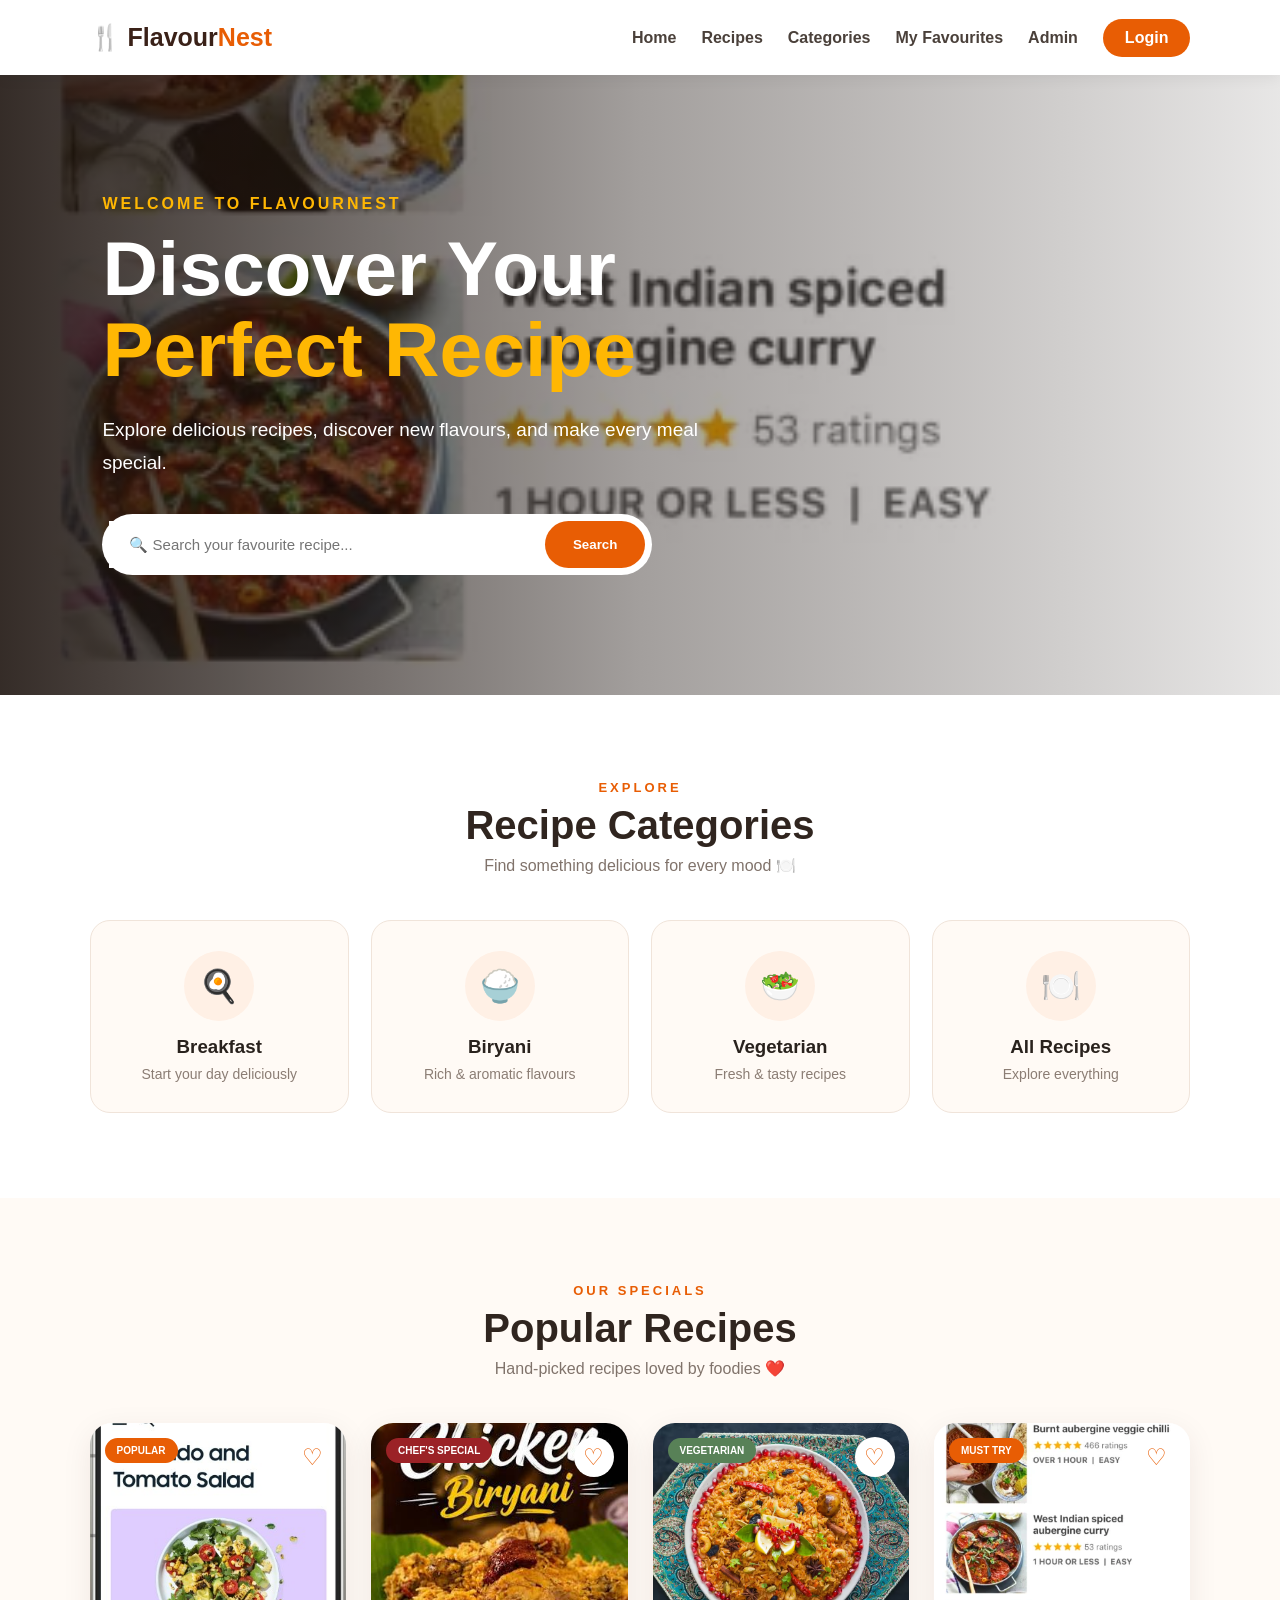
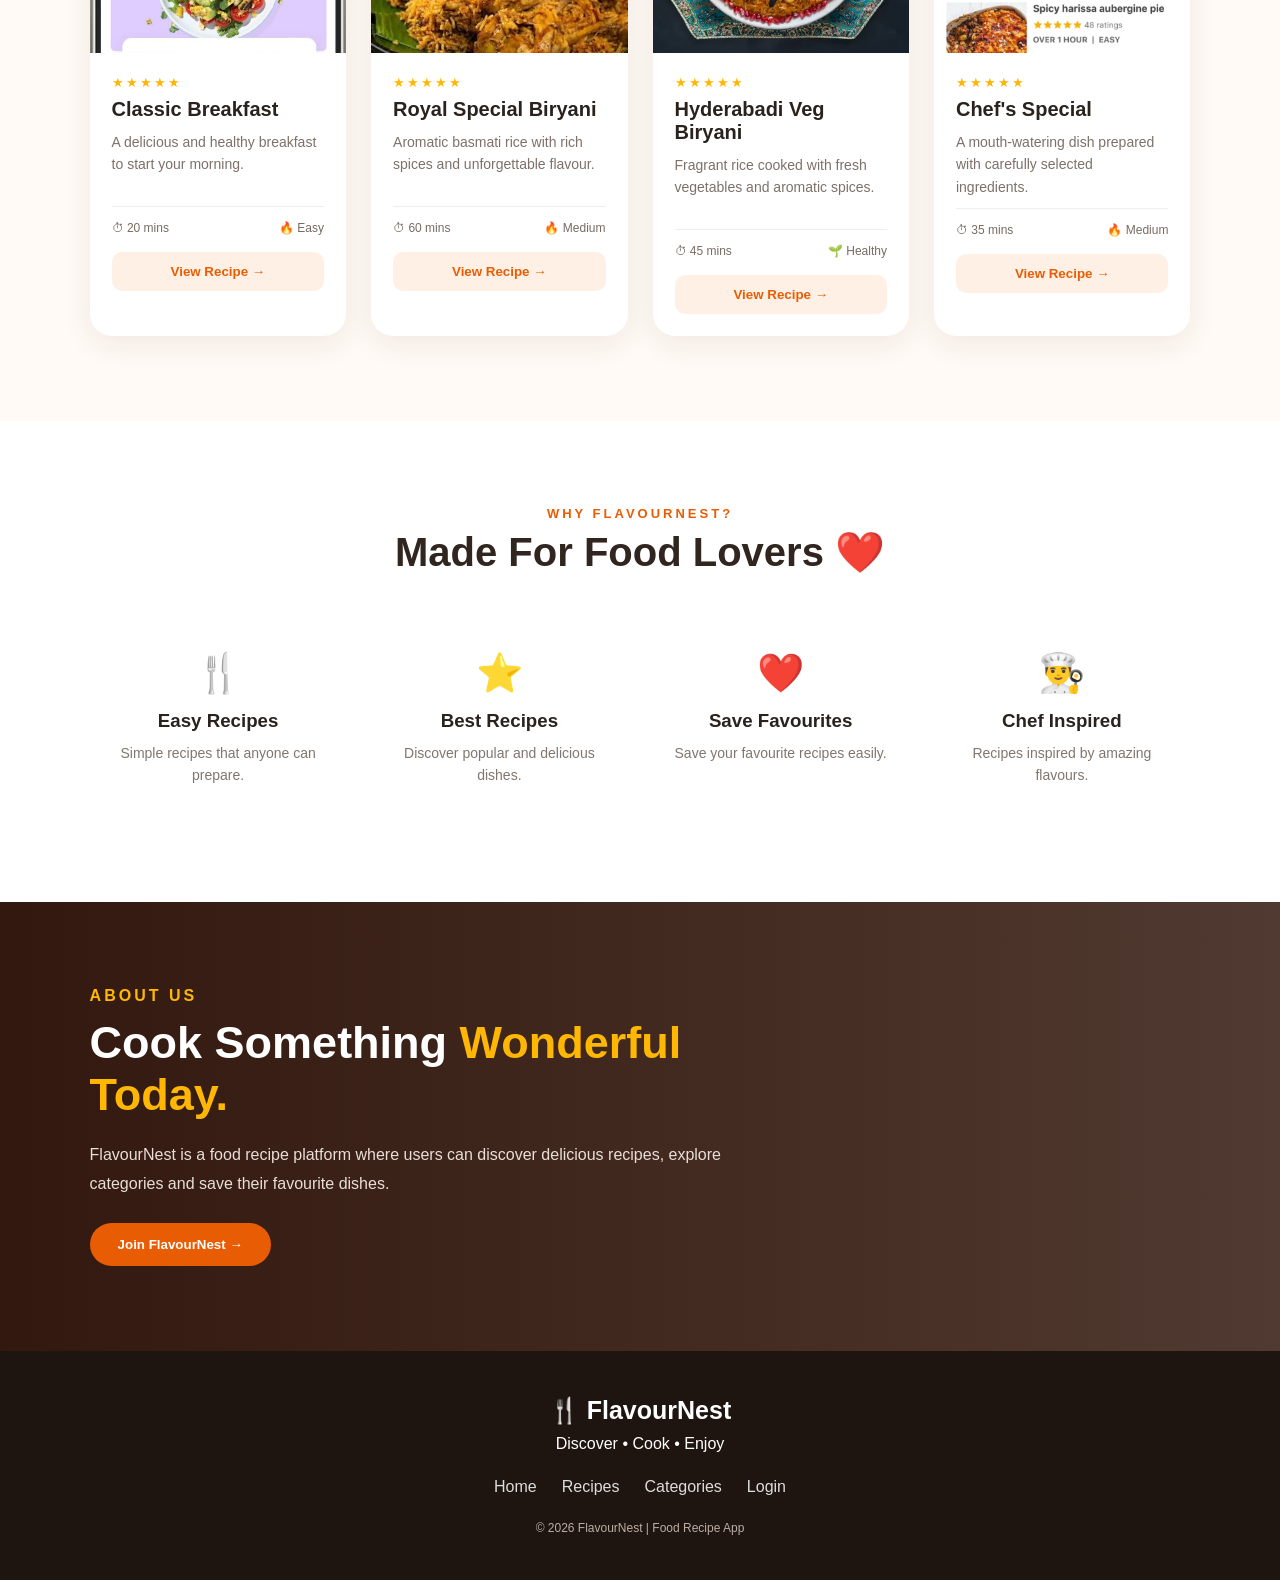
<file: index.html>
<!DOCTYPE html>
<html lang="en">
<head>
    <meta charset="UTF-8">
    <meta name="viewport" content="width=device-width, initial-scale=1.0">

    <title>FlavourNest - Food Recipe App</title>

    <link rel="stylesheet" href="style.css">
</head>

<body>

<!-- ================= NAVBAR ================= -->

<nav class="navbar">

    <div class="logo">
        🍴 Flavour<span>Nest</span>
    </div>

    <div class="nav-links">
        <a href="index.html">Home</a>
        <a href="#recipes">Recipes</a>
        <a href="#categories">Categories</a>
        <a href="user.html">My Favourites</a>
        <a href="admin.html">Admin</a>
        <a href="login.html" class="login-btn">Login</a>
    </div>

</nav>


<!-- ================= HERO ================= -->

<section class="hero">

    <div class="hero-content">

        <p class="small-title">
            WELCOME TO FLAVOURNEST
        </p>

        <h1>
            Discover Your
            <span>Perfect Recipe</span>
        </h1>

        <p class="hero-text">
            Explore delicious recipes, discover new flavours,
            and make every meal special.
        </p>

        <div class="search-box">

            <input
                type="text"
                id="searchInput"
                placeholder="🔍 Search your favourite recipe..."
            >

            <button onclick="searchRecipes()">
                Search
            </button>

        </div>

    </div>

</section>


<!-- ================= CATEGORIES ================= -->

<section class="section categories" id="categories">

    <div class="section-heading">

        <p>EXPLORE</p>

        <h2>Recipe Categories</h2>

        <span>
            Find something delicious for every mood 🍽️
        </span>

    </div>


    <div class="category-container">

        <div
            class="category-card"
            onclick="filterCategory('breakfast')"
        >

            <div class="category-icon">
                🍳
            </div>

            <h3>Breakfast</h3>

            <p>
                Start your day deliciously
            </p>

        </div>


        <div
            class="category-card"
            onclick="filterCategory('biryani')"
        >

            <div class="category-icon">
                🍚
            </div>

            <h3>Biryani</h3>

            <p>
                Rich & aromatic flavours
            </p>

        </div>


        <div
            class="category-card"
            onclick="filterCategory('veg')"
        >

            <div class="category-icon">
                🥗
            </div>

            <h3>Vegetarian</h3>

            <p>
                Fresh & tasty recipes
            </p>

        </div>


        <div
            class="category-card"
            onclick="showAllRecipes()"
        >

            <div class="category-icon">
                🍽️
            </div>

            <h3>All Recipes</h3>

            <p>
                Explore everything
            </p>

        </div>

    </div>

</section>


<!-- ================= RECIPES ================= -->

<section class="section recipes" id="recipes">

    <div class="section-heading">

        <p>OUR SPECIALS</p>

        <h2>Popular Recipes</h2>

        <span>
            Hand-picked recipes loved by foodies ❤️
        </span>

    </div>


    <div class="recipe-container">


        <!-- BREAKFAST -->

        <div
            class="recipe-card"
            data-category="breakfast"
        >

            <div class="image-box">

                <img
                    src="brkfast.jpg"
                    alt="Breakfast"
                >

                <span class="badge">
                    POPULAR
                </span>

                <button
                    class="heart"
                    onclick="addFavourite(this)"
                >
                    ♡
                </button>

            </div>


            <div class="recipe-info">

                <div class="rating">
                    ★★★★★
                </div>

                <h3>
                    Classic Breakfast
                </h3>

                <p>
                    A delicious and healthy breakfast
                    to start your morning.
                </p>

                <div class="recipe-bottom">

                    <span>
                        ⏱ 20 mins
                    </span>

                    <span>
                        🔥 Easy
                    </span>

                </div>

                <button
                    class="view-btn"
                    onclick="openRecipe('Classic Breakfast')"
                >
                    View Recipe →
                </button>

            </div>

        </div>


        <!-- SPECIAL BIRYANI -->

        <div
            class="recipe-card"
            data-category="biryani"
        >

            <div class="image-box">

                <img
                    src="spclbiryani.jpg"
                    alt="Special Biryani"
                >

                <span class="badge special">
                    CHEF'S SPECIAL
                </span>

                <button
                    class="heart"
                    onclick="addFavourite(this)"
                >
                    ♡
                </button>

            </div>


            <div class="recipe-info">

                <div class="rating">
                    ★★★★★
                </div>

                <h3>
                    Royal Special Biryani
                </h3>

                <p>
                    Aromatic basmati rice with rich
                    spices and unforgettable flavour.
                </p>

                <div class="recipe-bottom">

                    <span>
                        ⏱ 60 mins
                    </span>

                    <span>
                        🔥 Medium
                    </span>

                </div>

                <button
                    class="view-btn"
                    onclick="openRecipe('Royal Special Biryani')"
                >
                    View Recipe →
                </button>

            </div>

        </div>


        <!-- VEG BIRYANI -->

        <div
            class="recipe-card"
            data-category="veg"
        >

            <div class="image-box">

                <img
                    src="vegbiryani.avif"
                    alt="Veg Biryani"
                >

                <span class="badge veg">
                    VEGETARIAN
                </span>

                <button
                    class="heart"
                    onclick="addFavourite(this)"
                >
                    ♡
                </button>

            </div>


            <div class="recipe-info">

                <div class="rating">
                    ★★★★★
                </div>

                <h3>
                    Hyderabadi Veg Biryani
                </h3>

                <p>
                    Fragrant rice cooked with fresh
                    vegetables and aromatic spices.
                </p>

                <div class="recipe-bottom">

                    <span>
                        ⏱ 45 mins
                    </span>

                    <span>
                        🌱 Healthy
                    </span>

                </div>

                <button
                    class="view-btn"
                    onclick="openRecipe('Hyderabadi Veg Biryani')"
                >
                    View Recipe →
                </button>

            </div>

        </div>


        <!-- CHEF SPECIAL -->

        <div
            class="recipe-card"
            data-category="special"
        >

            <div class="image-box">

                <img
                    src="foodimg.webp"
                    alt="Chef Special"
                >

                <span class="badge">
                    MUST TRY
                </span>

                <button
                    class="heart"
                    onclick="addFavourite(this)"
                >
                    ♡
                </button>

            </div>


            <div class="recipe-info">

                <div class="rating">
                    ★★★★★
                </div>

                <h3>
                    Chef's Special
                </h3>

                <p>
                    A mouth-watering dish prepared
                    with carefully selected ingredients.
                </p>

                <div class="recipe-bottom">

                    <span>
                        ⏱ 35 mins
                    </span>

                    <span>
                        🔥 Medium
                    </span>

                </div>

                <button
                    class="view-btn"
                    onclick="openRecipe('Chef Special')"
                >
                    View Recipe →
                </button>

            </div>

        </div>

    </div>

</section>


<!-- ================= FEATURES ================= -->

<section class="section why-us">

    <div class="section-heading">

        <p>
            WHY FLAVOURNEST?
        </p>

        <h2>
            Made For Food Lovers ❤️
        </h2>

    </div>


    <div class="features">

        <div class="feature">

            <div>🍴</div>

            <h3>
                Easy Recipes
            </h3>

            <p>
                Simple recipes that anyone
                can prepare.
            </p>

        </div>


        <div class="feature">

            <div>⭐</div>

            <h3>
                Best Recipes
            </h3>

            <p>
                Discover popular and
                delicious dishes.
            </p>

        </div>


        <div class="feature">

            <div>❤️</div>

            <h3>
                Save Favourites
            </h3>

            <p>
                Save your favourite
                recipes easily.
            </p>

        </div>


        <div class="feature">

            <div>👨‍🍳</div>

            <h3>
                Chef Inspired
            </h3>

            <p>
                Recipes inspired by
                amazing flavours.
            </p>

        </div>

    </div>

</section>


<!-- ================= ABOUT ================= -->

<section class="about">

    <div class="about-content">

        <p class="about-title">
            ABOUT US
        </p>

        <h2>
            Cook Something
            <span>Wonderful Today.</span>
        </h2>

        <p>
            FlavourNest is a food recipe platform
            where users can discover delicious recipes,
            explore categories and save their favourite dishes.
        </p>

        <button
            onclick="location.href='signup.html'"
        >
            Join FlavourNest →
        </button>

    </div>

</section>


<!-- ================= FOOTER ================= -->

<footer>

    <div class="footer-logo">
        🍴 FlavourNest
    </div>

    <p>
        Discover • Cook • Enjoy
    </p>

    <div class="footer-links">

        <a href="index.html">
            Home
        </a>

        <a href="#recipes">
            Recipes
        </a>

        <a href="#categories">
            Categories
        </a>

        <a href="login.html">
            Login
        </a>

    </div>

    <p class="copyright">
        © 2026 FlavourNest | Food Recipe App
    </p>

</footer>


<script>

/* SEARCH */

function searchRecipes() {

    let search =
        document
        .getElementById("searchInput")
        .value
        .toLowerCase();

    let cards =
        document.querySelectorAll(".recipe-card");

    let found = false;

    cards.forEach(function(card) {

        let name =
            card
            .querySelector("h3")
            .innerText
            .toLowerCase();

        if (
            name.includes(search) ||
            search === ""
        ) {

            card.style.display = "block";

            found = true;

        } else {

            card.style.display = "none";

        }

    });

    if (!found) {

        alert(
            "Recipe not found! Try Biryani or Breakfast 😊"
        );

    }

}


/* CATEGORY FILTER */

function filterCategory(category) {

    let cards =
        document.querySelectorAll(".recipe-card");

    cards.forEach(function(card) {

        if (
            card.dataset.category === category
        ) {

            card.style.display = "block";

        } else {

            card.style.display = "none";

        }

    });

    document
        .getElementById("recipes")
        .scrollIntoView({
            behavior: "smooth"
        });

}


/* SHOW ALL */

function showAllRecipes() {

    let cards =
        document.querySelectorAll(".recipe-card");

    cards.forEach(function(card) {

        card.style.display = "block";

    });

}


/* FAVOURITES */

function addFavourite(button) {

    let card =
        button.closest(".recipe-card");

    let recipe =
        card.querySelector("h3").innerText;

    let favourites =
        JSON.parse(
            localStorage.getItem("favourites")
        ) || [];

    if (!favourites.includes(recipe)) {

        favourites.push(recipe);

        localStorage.setItem(
            "favourites",
            JSON.stringify(favourites)
        );

        button.innerText = "♥";

        alert(
            recipe +
            " added to favourites ❤️"
        );

    } else {

        alert(
            "Already added to favourites!"
        );

    }

}


/* OPEN RECIPE */

function openRecipe(recipe) {

    localStorage.setItem(
        "selectedRecipe",
        recipe
    );

    window.location.href =
        "foodrecipeapp1.html";

}


/* ENTER SEARCH */

document
.getElementById("searchInput")
.addEventListener(
    "keypress",
    function(event) {

        if (event.key === "Enter") {

            searchRecipes();

        }

    }
);

</script>

</body>
</html>
</file>
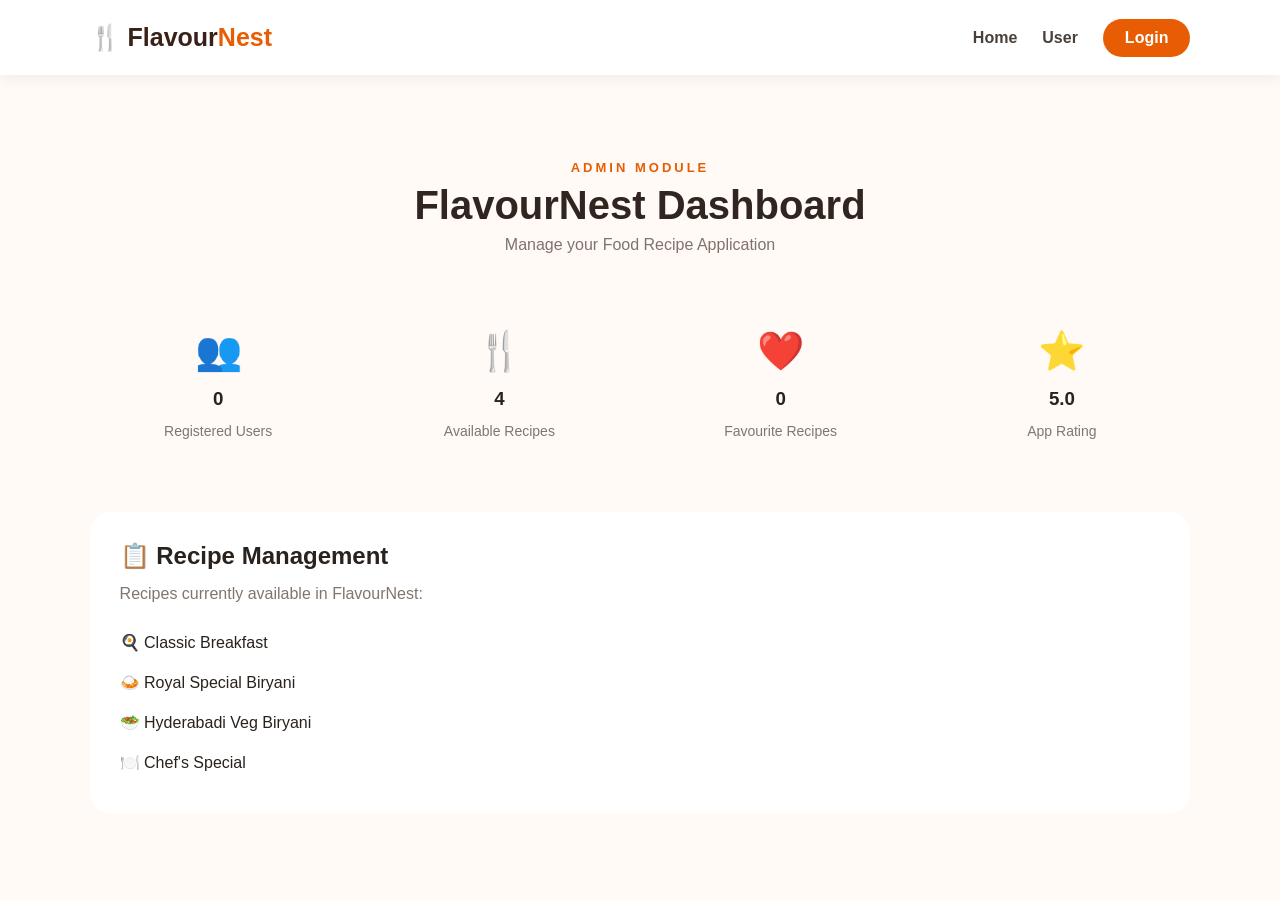
<file: admin.html>
<!DOCTYPE html>
<html lang="en">

<head>

    <meta charset="UTF-8">

    <meta name="viewport"
          content="width=device-width, initial-scale=1.0">

    <title>Admin - FlavourNest</title>

    <link rel="stylesheet" href="style.css">

</head>

<body>


<nav class="navbar">

    <div class="logo">
        🍴 Flavour<span>Nest</span>
    </div>


    <div class="nav-links">

        <a href="index.html">
            Home
        </a>

        <a href="user.html">
            User
        </a>

        <a
            href="login.html"
            class="login-btn"
        >
            Login
        </a>

    </div>

</nav>


<section class="section">

    <div class="section-heading">

        <p>
            ADMIN MODULE
        </p>

        <h2>
            FlavourNest Dashboard
        </h2>

        <span>
            Manage your Food Recipe Application
        </span>

    </div>


    <!-- STATISTICS -->

    <div class="features">

        <div class="feature">

            <div>
                👥
            </div>

            <h3 id="userCount">
                0
            </h3>

            <p>
                Registered Users
            </p>

        </div>


        <div class="feature">

            <div>
                🍴
            </div>

            <h3>
                4
            </h3>

            <p>
                Available Recipes
            </p>

        </div>


        <div class="feature">

            <div>
                ❤️
            </div>

            <h3 id="favouriteCount">
                0
            </h3>

            <p>
                Favourite Recipes
            </p>

        </div>


        <div class="feature">

            <div>
                ⭐
            </div>

            <h3>
                5.0
            </h3>

            <p>
                App Rating
            </p>

        </div>

    </div>


    <!-- RECIPE MANAGEMENT -->

    <div
        class="dash-box"
        style="
        margin-top:40px;
        background:white;
        padding:30px;
        border-radius:20px;
        "
    >

        <h2>
            📋 Recipe Management
        </h2>

        <p
            style="
            margin-top:15px;
            color:#81766e;
            "
        >
            Recipes currently available
            in FlavourNest:
        </p>


        <div
            style="
            margin-top:20px;
            line-height:2.5;
            "
        >

            🍳 Classic Breakfast

            <br>

            🍛 Royal Special Biryani

            <br>

            🥗 Hyderabadi Veg Biryani

            <br>

            🍽️ Chef's Special

        </div>

    </div>

</section>


<script>

/* USER COUNT */

let users =
    JSON.parse(
        localStorage.getItem("users")
    ) || [];


document.getElementById(
    "userCount"
).innerText = users.length;


/* FAVOURITE COUNT */

let favourites =
    JSON.parse(
        localStorage.getItem("favourites")
    ) || [];


document.getElementById(
    "favouriteCount"
).innerText =
    favourites.length;

</script>

</body>
</html>
</file>
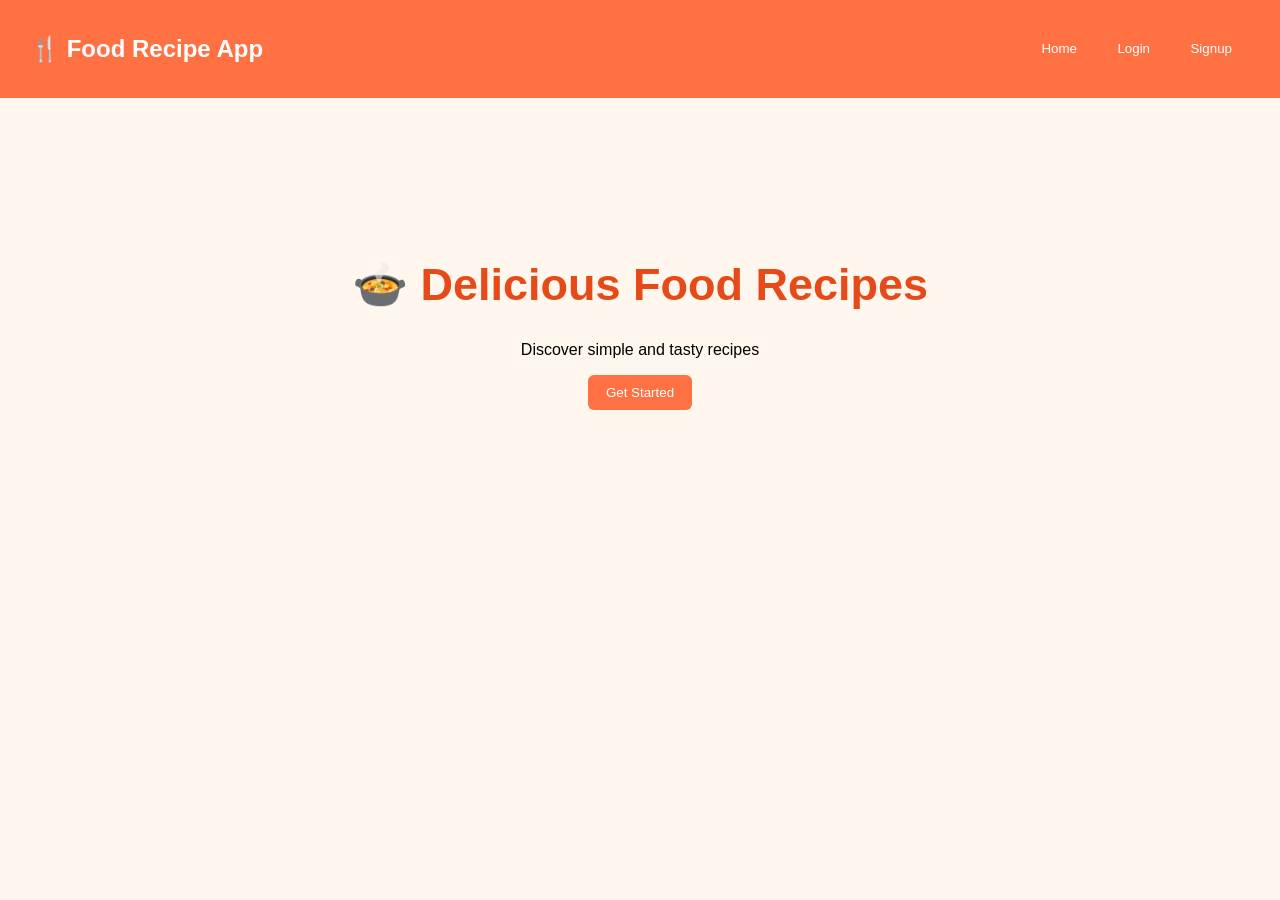
<file: foodrecipeapp1.html>
<!DOCTYPE html>
<html>
<head>
    <title>Food Recipe App</title>

    <style>
        * {
            box-sizing: border-box;
        }

        body {
            margin: 0;
            font-family: Arial;
            background: #fff7ed;
        }

        nav {
            display: flex;
            justify-content: space-between;
            align-items: center;
            padding: 15px 30px;
            background: #ff7043;
            color: white;
        }

        button {
            background: #ff7043;
            color: white;
            border: none;
            padding: 10px 18px;
            border-radius: 6px;
            cursor: pointer;
        }

        .page {
            display: none;
            padding: 30px;
        }

        .active {
            display: block;
        }

        .box {
            max-width: 400px;
            margin: 60px auto;
            background: white;
            padding: 30px;
            border-radius: 12px;
            box-shadow: 0 0 10px #ccc;
        }

        input, select {
            width: 100%;
            padding: 12px;
            margin: 8px 0;
            border: 1px solid #ccc;
            border-radius: 6px;
        }

        .box button {
            width: 100%;
            margin-top: 10px;
        }

        .hero {
            text-align: center;
            padding: 100px 20px;
        }

        .hero h1 {
            font-size: 45px;
            color: #e64a19;
        }

        .grid {
            display: grid;
            grid-template-columns: repeat(auto-fit, minmax(250px, 1fr));
            gap: 20px;
            margin-top: 25px;
        }

        .card {
            background: white;
            padding: 20px;
            border-radius: 12px;
            box-shadow: 0 2px 8px #ccc;
        }

        .card h3 {
            color: #e64a19;
        }

        .admin-form {
            max-width: 600px;
            background: white;
            padding: 20px;
            border-radius: 10px;
        }
    </style>
</head>

<body>

<!-- NAVBAR -->
<nav>
    <h2>🍴 Food Recipe App</h2>
    <div>
        <button onclick="showPage('home')">Home</button>
        <button onclick="showPage('login')">Login</button>
        <button onclick="showPage('signup')">Signup</button>
    </div>
</nav>


<!-- HOME -->
<div id="home" class="page active">
    <div class="hero">
        <h1>🍲 Delicious Food Recipes</h1>
        <p>Discover simple and tasty recipes</p>
        <button onclick="showPage('login')">Get Started</button>
    </div>
</div>


<!-- SIGNUP -->
<div id="signup" class="page">

    <div class="box">

        <h2>Create Account</h2>

        <input id="sname" placeholder="Name">

        <input id="semail" placeholder="Email">

        <input id="spassword" type="password" placeholder="Password">

        <select id="srole">
            <option value="user">User</option>
            <option value="admin">Admin</option>
        </select>

        <button onclick="signup()">Signup</button>

        <p>Already have account?
            <a href="#" onclick="showPage('login')">Login</a>
        </p>

    </div>

</div>


<!-- LOGIN -->
<div id="login" class="page">

    <div class="box">

        <h2>Login</h2>

        <input id="lemail" placeholder="Email">

        <input id="lpassword" type="password" placeholder="Password">

        <button onclick="login()">Login</button>

        <p>New user?
            <a href="#" onclick="showPage('signup')">Signup</a>
        </p>

    </div>

</div>


<!-- USER MODULE -->
<div id="user" class="page">

    <h1>👤 User Dashboard</h1>

    <button onclick="logout()">Logout</button>

    <h2>Search Recipes</h2>

    <input
        id="search"
        placeholder="Search recipe..."
        onkeyup="displayRecipes()"
    >

    <div id="recipeList" class="grid"></div>

</div>


<!-- ADMIN MODULE -->
<div id="admin" class="page">

    <h1>👨‍💼 Admin Dashboard</h1>

    <button onclick="logout()">Logout</button>

    <h2>Add Recipe</h2>

    <div class="admin-form">

        <input id="rname" placeholder="Recipe Name">

        <input id="rcategory" placeholder="Category">

        <input id="ringredients" placeholder="Ingredients">

        <input id="rinstructions" placeholder="Instructions">

        <button onclick="addRecipe()">Add Recipe</button>

    </div>

    <h2>Manage Recipes</h2>

    <div id="adminList" class="grid"></div>

</div>


<script>

    /* PAGE NAVIGATION */

    function showPage(page) {

        document.querySelectorAll(".page").forEach(function(p) {
            p.classList.remove("active");
        });

        document.getElementById(page).classList.add("active");

        if (page === "user") {
            displayRecipes();
        }

        if (page === "admin") {
            displayAdminRecipes();
        }
    }


    /* SIGNUP */

    function signup() {

        let user = {

            name: document.getElementById("sname").value,

            email: document.getElementById("semail").value,

            password: document.getElementById("spassword").value,

            role: document.getElementById("srole").value

        };

        if (!user.name || !user.email || !user.password) {

            alert("Please fill all fields");

            return;
        }

        localStorage.setItem("user", JSON.stringify(user));

        alert("Signup Successful!");

        showPage("login");
    }


    /* LOGIN */

    function login() {

        let user = JSON.parse(localStorage.getItem("user"));

        if (!user) {

            alert("Please signup first");

            showPage("signup");

            return;
        }

        let email = document.getElementById("lemail").value;

        let password = document.getElementById("lpassword").value;


        if (email === user.email && password === user.password) {

            localStorage.setItem("loggedIn", "true");

            if (user.role === "admin") {

                showPage("admin");

            } else {

                showPage("user");

            }

        } else {

            alert("Invalid Email or Password");

        }
    }


    /* DEFAULT RECIPES */

    let recipes = JSON.parse(localStorage.getItem("recipes")) || [

        {
            name: "Chicken Biryani",
            category: "Lunch",
            ingredients: "Rice, Chicken, Spices",
            instructions: "Cook rice and chicken with spices."
        },

        {
            name: "Pizza",
            category: "Dinner",
            ingredients: "Base, Cheese, Tomato",
            instructions: "Add toppings and bake."
        },

        {
            name: "Pasta",
            category: "Dinner",
            ingredients: "Pasta, Sauce, Vegetables",
            instructions: "Boil pasta and mix with sauce."
        }

    ];


    localStorage.setItem("recipes", JSON.stringify(recipes));


    /* USER RECIPES */

    function displayRecipes() {

        let search =
            document.getElementById("search").value.toLowerCase();

        let list = document.getElementById("recipeList");

        let result = recipes.filter(function(recipe) {

            return recipe.name.toLowerCase().includes(search);

        });


        list.innerHTML = "";


        result.forEach(function(recipe) {

            list.innerHTML += `

                <div class="card">

                    <h3>🍴 ${recipe.name}</h3>

                    <p>
                        <b>Category:</b>
                        ${recipe.category}
                    </p>

                    <p>
                        <b>Ingredients:</b>
                        ${recipe.ingredients}
                    </p>

                    <p>
                        <b>Instructions:</b>
                        ${recipe.instructions}
                    </p>

                </div>

            `;

        });

    }


    /* ADD RECIPE */

    function addRecipe() {

        let recipe = {

            name: document.getElementById("rname").value,

            category: document.getElementById("rcategory").value,

            ingredients:
                document.getElementById("ringredients").value,

            instructions:
                document.getElementById("rinstructions").value

        };


        if (!recipe.name ||
            !recipe.category ||
            !recipe.ingredients ||
            !recipe.instructions) {

            alert("Please fill all fields");

            return;
        }


        recipes.push(recipe);

        localStorage.setItem(
            "recipes",
            JSON.stringify(recipes)
        );


        alert("Recipe Added Successfully!");


        document.getElementById("rname").value = "";
        document.getElementById("rcategory").value = "";
        document.getElementById("ringredients").value = "";
        document.getElementById("rinstructions").value = "";


        displayAdminRecipes();

    }


    /* ADMIN RECIPES */

    function displayAdminRecipes() {

        let list = document.getElementById("adminList");

        list.innerHTML = "";


        recipes.forEach(function(recipe, index) {

            list.innerHTML += `

                <div class="card">

                    <h3>${recipe.name}</h3>

                    <p>${recipe.category}</p>

                    <button onclick="deleteRecipe(${index})">
                        Delete
                    </button>

                </div>

            `;

        });

    }


    /* DELETE */

    function deleteRecipe(index) {

        recipes.splice(index, 1);

        localStorage.setItem(
            "recipes",
            JSON.stringify(recipes)
        );

        displayAdminRecipes();

        alert("Recipe Deleted");

    }


    /* LOGOUT */

    function logout() {

        localStorage.removeItem("loggedIn");

        showPage("home");

    }

</script>

</body>
</html>
</file>
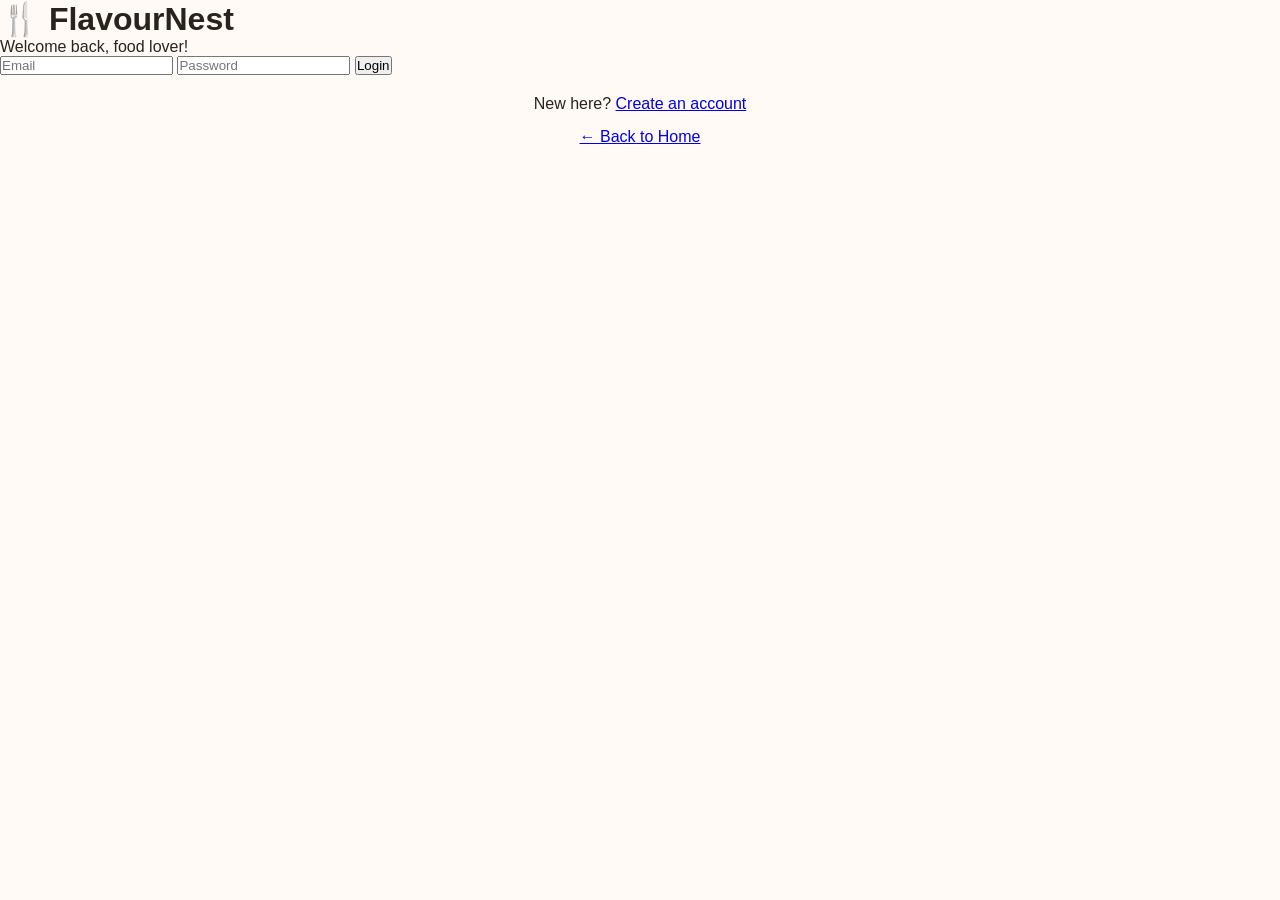
<file: login.html>
<!DOCTYPE html>
<html lang="en">

<head>

    <meta charset="UTF-8">

    <meta name="viewport"
          content="width=device-width, initial-scale=1.0">

    <title>Login - FlavourNest</title>

    <link rel="stylesheet" href="style.css">

</head>

<body>

<div class="form-page">

    <div class="form-card">

        <h1>
            🍴 FlavourNest
        </h1>

        <p class="sub">
            Welcome back, food lover!
        </p>


        <input
            type="email"
            id="email"
            placeholder="Email"
        >


        <input
            type="password"
            id="password"
            placeholder="Password"
        >


        <button onclick="login()">
            Login
        </button>


        <div
            id="message"
            class="message">
        </div>


        <p style="text-align:center;margin-top:20px">

            New here?

            <a href="signup.html">
                Create an account
            </a>

        </p>


        <p style="text-align:center;margin-top:15px">

            <a href="index.html">
                ← Back to Home
            </a>

        </p>

    </div>

</div>


<script>

function login() {

    let email =
        document.getElementById("email").value;

    let password =
        document.getElementById("password").value;


    let users =
        JSON.parse(
            localStorage.getItem("users")
        ) || [];


    let user =
        users.find(function(u) {

            return (
                u.email === email &&
                u.password === password
            );

        });


    let message =
        document.getElementById("message");

    message.style.display = "block";


    if (user) {

        localStorage.setItem(
            "currentUser",
            JSON.stringify(user)
        );

        message.innerText =
            "Login successful! 🍴";

        setTimeout(function() {

            window.location.href =
                "user.html";

        }, 800);

    }

    else {

        message.innerText =
            "Invalid email or password.";

    }

}

</script>

</body>
</html>
</file>
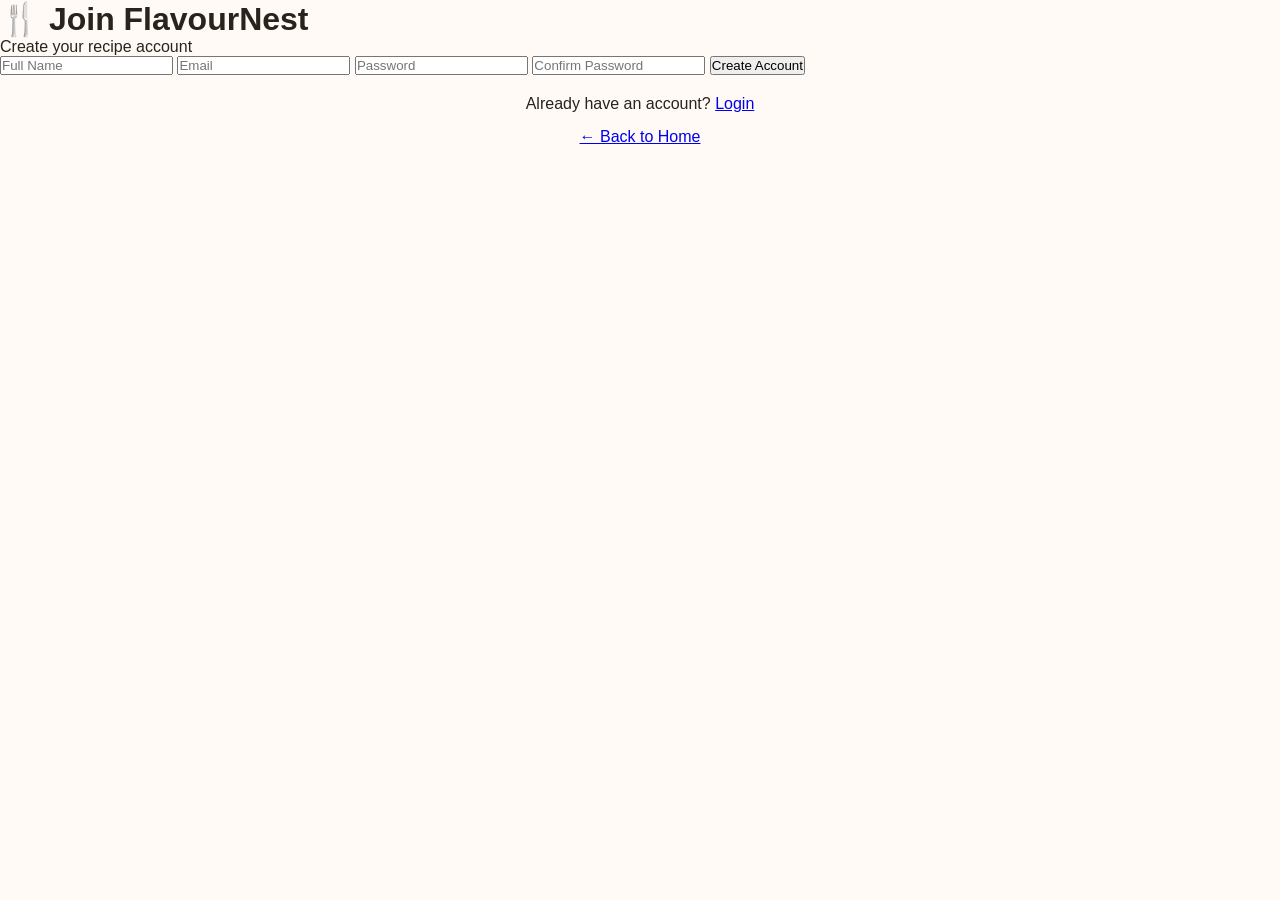
<file: signup.html>
<!DOCTYPE html>
<html lang="en">

<head>

    <meta charset="UTF-8">

    <meta name="viewport"
          content="width=device-width, initial-scale=1.0">

    <title>Signup - FlavourNest</title>

    <link rel="stylesheet" href="style.css">

</head>

<body>

<div class="form-page">

    <div class="form-card">

        <h1>
            🍴 Join FlavourNest
        </h1>

        <p class="sub">
            Create your recipe account
        </p>


        <input
            type="text"
            id="name"
            placeholder="Full Name"
        >


        <input
            type="email"
            id="email"
            placeholder="Email"
        >


        <input
            type="password"
            id="password"
            placeholder="Password"
        >


        <input
            type="password"
            id="confirmPassword"
            placeholder="Confirm Password"
        >


        <button onclick="signup()">
            Create Account
        </button>


        <div
            id="message"
            class="message">
        </div>


        <p style="text-align:center;margin-top:20px">

            Already have an account?

            <a href="login.html">
                Login
            </a>

        </p>


        <p style="text-align:center;margin-top:15px">

            <a href="index.html">
                ← Back to Home
            </a>

        </p>

    </div>

</div>


<script>

function signup() {

    let name =
        document.getElementById("name").value.trim();

    let email =
        document.getElementById("email").value.trim();

    let password =
        document.getElementById("password").value;

    let confirmPassword =
        document.getElementById("confirmPassword").value;


    let message =
        document.getElementById("message");

    message.style.display = "block";


    if (
        name === "" ||
        email === "" ||
        password === ""
    ) {

        message.innerText =
            "Please fill all fields.";

        return;

    }


    if (
        password !== confirmPassword
    ) {

        message.innerText =
            "Passwords do not match.";

        return;

    }


    let users =
        JSON.parse(
            localStorage.getItem("users")
        ) || [];


    let exists =
        users.some(function(user) {

            return user.email === email;

        });


    if (exists) {

        message.innerText =
            "Account already exists.";

        return;

    }


    users.push({

        name: name,

        email: email,

        password: password

    });


    localStorage.setItem(
        "users",
        JSON.stringify(users)
    );


    message.innerText =
        "Account created successfully! 🎉";


    setTimeout(function() {

        window.location.href =
            "login.html";

    }, 1000);

}

</script>

</body>
</html>
</file>
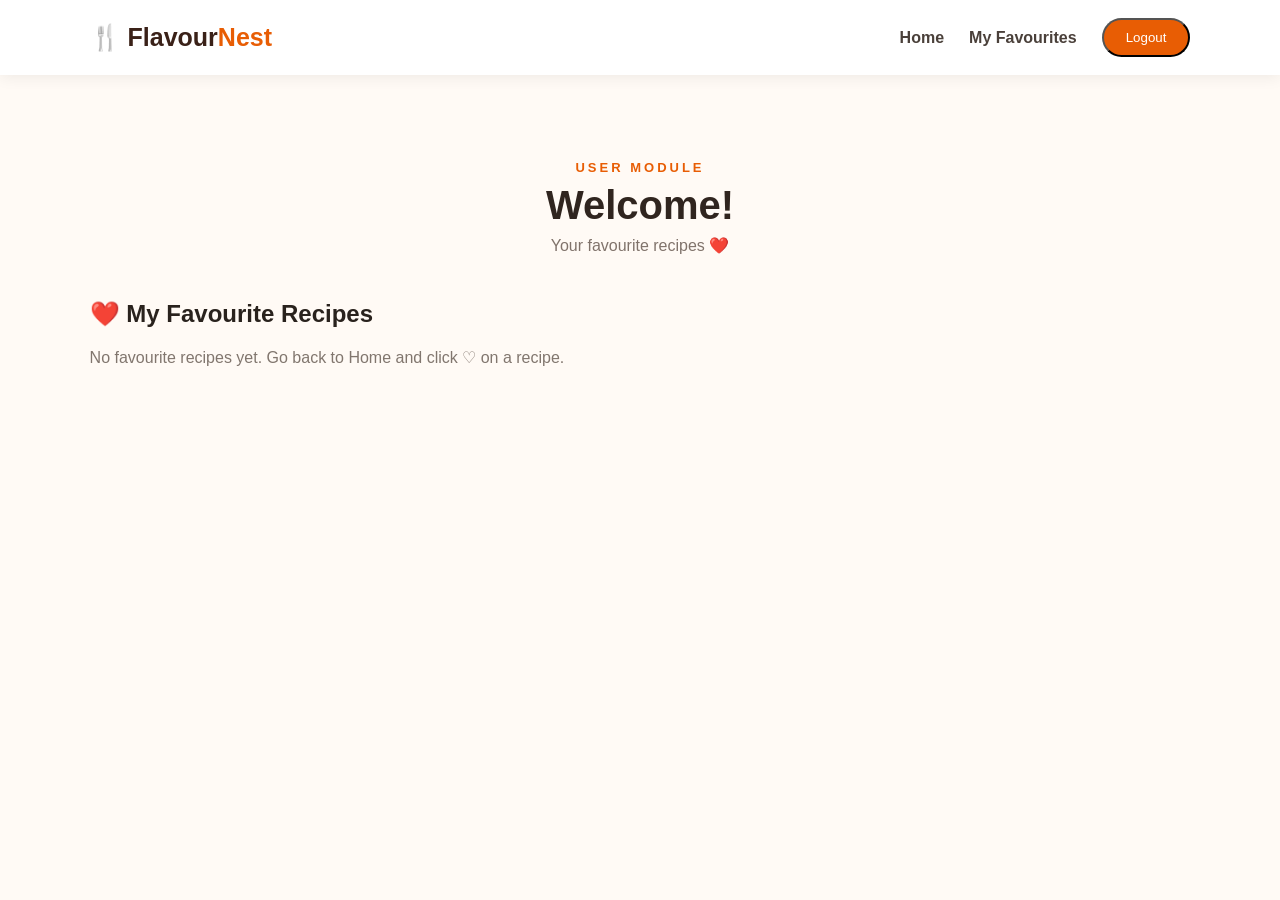
<file: user.html>
<!DOCTYPE html>
<html lang="en">

<head>

    <meta charset="UTF-8">

    <meta name="viewport"
          content="width=device-width, initial-scale=1.0">

    <title>User Dashboard - FlavourNest</title>

    <link rel="stylesheet" href="style.css">

</head>

<body>


<nav class="navbar">

    <div class="logo">
        🍴 Flavour<span>Nest</span>
    </div>


    <div class="nav-links">

        <a href="index.html">
            Home
        </a>

        <a href="user.html">
            My Favourites
        </a>

        <button
            class="login-btn"
            onclick="logout()"
        >
            Logout
        </button>

    </div>

</nav>


<section class="section">

    <div class="section-heading">

        <p>
            USER MODULE
        </p>

        <h2 id="welcome">
            Welcome!
        </h2>

        <span>
            Your favourite recipes ❤️
        </span>

    </div>


    <div class="dash-box">

        <h2>
            ❤️ My Favourite Recipes
        </h2>

        <div
            id="favouriteList"
            style="margin-top:20px"
        >
        </div>

    </div>

</section>


<script>

/* GET USER */

let currentUser =
    JSON.parse(
        localStorage.getItem("currentUser")
    );


if (currentUser) {

    document.getElementById(
        "welcome"
    ).innerText =
        "Welcome, " +
        currentUser.name +
        "!";

}


/* GET FAVOURITES */

let favourites =
    JSON.parse(
        localStorage.getItem("favourites")
    ) || [];


let list =
    document.getElementById(
        "favouriteList"
    );


if (favourites.length === 0) {

    list.innerHTML = `
        <p style="color:#81766e">
            No favourite recipes yet.
            Go back to Home and click ♡
            on a recipe.
        </p>
    `;

}

else {

    favourites.forEach(
        function(recipe, index) {

            let item =
                document.createElement("div");

            item.style.padding = "15px";

            item.style.borderBottom =
                "1px solid #eee";

            item.style.display =
                "flex";

            item.style.justifyContent =
                "space-between";

            item.innerHTML = `

                <b>
                    🍴 ${recipe}
                </b>

                <button
                    onclick="removeFavourite(${index})"
                    style="
                    border:none;
                    background:#fff0e5;
                    color:#e85d04;
                    padding:8px 12px;
                    border-radius:8px;
                    cursor:pointer;
                    "
                >
                    Remove
                </button>

            `;

            list.appendChild(item);

        }
    );

}


/* REMOVE */

function removeFavourite(index) {

    favourites.splice(index, 1);

    localStorage.setItem(
        "favourites",
        JSON.stringify(favourites)
    );

    location.reload();

}


/* LOGOUT */

function logout() {

    localStorage.removeItem(
        "currentUser"
    );

    window.location.href =
        "index.html";

}

</script>

</body>
</html>
</file>
<file: style.css>
* {
    margin: 0;
    padding: 0;
    box-sizing: border-box;
}

html {
    scroll-behavior: smooth;
}

body {
    font-family: "Segoe UI", Arial, sans-serif;
    background: #fffaf5;
    color: #29221d;
}


/* ================= NAVBAR ================= */

.navbar {
    height: 75px;

    padding: 0 7%;

    display: flex;

    justify-content: space-between;
    align-items: center;

    background: white;

    position: sticky;
    top: 0;

    z-index: 1000;

    box-shadow: 0 2px 15px rgba(0,0,0,0.07);
}

.logo {
    font-size: 25px;
    font-weight: 800;
    color: #3a2118;
}

.logo span {
    color: #e85d04;
}

.nav-links {
    display: flex;
    align-items: center;
    gap: 25px;
}

.nav-links a {
    text-decoration: none;
    color: #4a403a;
    font-weight: 600;
}

.nav-links a:hover {
    color: #e85d04;
}

.login-btn {
    background: #e85d04 !important;
    color: white !important;

    padding: 10px 22px;

    border-radius: 25px;
}


/* ================= HERO ================= */

.hero {

    min-height: 620px;

    display: flex;

    align-items: center;

    padding: 70px 8%;

    background:

        linear-gradient(
            90deg,
            rgba(25,15,10,0.88),
            rgba(25,15,10,0.40),
            rgba(25,15,10,0.10)
        ),

        url("foodimg.webp");

    background-size: cover;

    background-position: center;

}

.hero-content {
    max-width: 650px;
    color: white;
}

.small-title {

    color: #ffb703;

    font-weight: 800;

    letter-spacing: 3px;

}

.hero h1 {

    font-size: clamp(45px, 6vw, 78px);

    line-height: 1.05;

    margin: 15px 0 25px;

}

.hero h1 span {
    color: #ffb703;
}

.hero-text {

    font-size: 19px;

    line-height: 1.7;

    margin-bottom: 35px;

}


/* SEARCH */

.search-box {

    background: white;

    padding: 7px;

    display: flex;

    width: 550px;

    max-width: 100%;

    border-radius: 50px;

}

.search-box input {

    flex: 1;

    border: none;

    outline: none;

    padding: 15px 20px;

    font-size: 15px;

}

.search-box button {

    border: none;

    background: #e85d04;

    color: white;

    padding: 0 28px;

    border-radius: 40px;

    font-weight: bold;

    cursor: pointer;

}


/* ================= SECTIONS ================= */

.section {

    padding: 85px 7%;

}

.section-heading {

    text-align: center;

    margin-bottom: 45px;

}

.section-heading p {

    color: #e85d04;

    font-size: 13px;

    letter-spacing: 3px;

    font-weight: 800;

}

.section-heading h2 {

    font-size: 40px;

    margin: 8px 0;

    color: #30251f;

}

.section-heading span {

    color: #80736b;

}


/* ================= CATEGORIES ================= */

.categories {

    background: white;

}

.category-container {

    max-width: 1100px;

    margin: auto;

    display: grid;

    grid-template-columns:
        repeat(4, 1fr);

    gap: 22px;

}

.category-card {

    padding: 30px 20px;

    text-align: center;

    background: #fffaf5;

    border-radius: 20px;

    border: 1px solid #f0e4da;

    cursor: pointer;

    transition: 0.3s;

}

.category-card:hover {

    transform: translateY(-8px);

    box-shadow:
        0 15px 35px
        rgba(70,40,20,0.12);

    border-color: #e85d04;

}

.category-icon {

    width: 70px;

    height: 70px;

    margin: auto auto 15px;

    display: flex;

    align-items: center;

    justify-content: center;

    background: #fff0e5;

    border-radius: 50%;

    font-size: 32px;

}

.category-card p {

    color: #8b7d74;

    font-size: 14px;

    margin-top: 8px;

}


/* ================= RECIPES ================= */

.recipes {

    background: #fffaf5;

}

.recipe-container {

    max-width: 1200px;

    margin: auto;

    display: grid;

    grid-template-columns:
        repeat(4, 1fr);

    gap: 25px;

}

.recipe-card {

    background: white;

    border-radius: 22px;

    overflow: hidden;

    box-shadow:
        0 8px 30px
        rgba(60,30,10,0.08);

    transition: 0.35s;

}

.recipe-card:hover {

    transform: translateY(-10px);

    box-shadow:
        0 20px 45px
        rgba(60,30,10,0.15);

}


/* IMAGE */

.image-box {

    height: 230px;

    position: relative;

    overflow: hidden;

}

.image-box img {

    width: 100%;

    height: 100%;

    object-fit: cover;

    transition: 0.5s;

}

.recipe-card:hover img {

    transform: scale(1.08);

}


/* BADGES */

.badge {

    position: absolute;

    top: 15px;

    left: 15px;

    background: #e85d04;

    color: white;

    padding: 7px 12px;

    border-radius: 20px;

    font-size: 10px;

    font-weight: 800;

}

.badge.special {

    background: #9b2226;

}

.badge.veg {

    background: #588157;

}


/* HEART */

.heart {

    position: absolute;

    top: 14px;

    right: 14px;

    width: 40px;

    height: 40px;

    border: none;

    border-radius: 50%;

    background: white;

    font-size: 23px;

    color: #e85d04;

    cursor: pointer;

}


/* RECIPE INFO */

.recipe-info {

    padding: 22px;

}

.rating {

    color: #ffb703;

    letter-spacing: 2px;

    font-size: 13px;

    margin-bottom: 8px;

}

.recipe-info h3 {

    font-size: 20px;

    margin-bottom: 10px;

}

.recipe-info p {

    color: #7d7169;

    font-size: 14px;

    line-height: 1.6;

    min-height: 65px;

}

.recipe-bottom {

    display: flex;

    justify-content: space-between;

    border-top: 1px solid #eee;

    padding-top: 14px;

    margin-top: 10px;

    font-size: 12px;

    color: #776b63;

}

.view-btn {

    width: 100%;

    margin-top: 17px;

    padding: 12px;

    border: none;

    border-radius: 10px;

    background: #fff0e5;

    color: #e85d04;

    font-weight: 700;

    cursor: pointer;

}

.view-btn:hover {

    background: #e85d04;

    color: white;

}


/* ================= FEATURES ================= */

.why-us {

    background: white;

}

.features {

    max-width: 1100px;

    margin: auto;

    display: grid;

    grid-template-columns:
        repeat(4, 1fr);

    gap: 25px;

}

.feature {

    text-align: center;

    padding: 30px 20px;

}

.feature > div {

    font-size: 38px;

    margin-bottom: 15px;

}

.feature p {

    color: #81766e;

    font-size: 14px;

    line-height: 1.6;

    margin-top: 10px;

}


/* ================= ABOUT ================= */

.about {

    min-height: 430px;

    display: flex;

    align-items: center;

    padding: 85px 7%;

    background:

        linear-gradient(
            90deg,
            #32180e,
            rgba(50,24,14,0.85)
        );

    color: white;

}

.about-content {

    max-width: 650px;

}

.about-title {

    color: #ffb703;

    font-weight: bold;

    letter-spacing: 3px;

}

.about h2 {

    font-size: 45px;

    margin: 12px 0 20px;

}

.about h2 span {

    color: #ffb703;

}

.about-content > p:not(.about-title) {

    line-height: 1.8;

    color: #eaded6;

}

.about button {

    margin-top: 25px;

    padding: 14px 28px;

    border: none;

    border-radius: 30px;

    background: #e85d04;

    color: white;

    font-weight: bold;

    cursor: pointer;

}


/* ================= FOOTER ================= */

footer {

    background: #1e1410;

    color: white;

    text-align: center;

    padding: 45px 20px;

}

.footer-logo {

    font-size: 25px;

    font-weight: bold;

    margin-bottom: 10px;

}

.footer-links {

    display: flex;

    justify-content: center;

    gap: 25px;

    margin: 25px 0;

}

.footer-links a {

    color: #ddd;

    text-decoration: none;

}

.footer-links a:hover {

    color: #ffb703;

}

.copyright {

    font-size: 12px;

    color: #bcaea5;

}


/* ================= RESPONSIVE ================= */

@media(max-width:1000px) {

    .recipe-container {

        grid-template-columns:
            repeat(2,1fr);

    }

    .category-container,
    .features {

        grid-template-columns:
            repeat(2,1fr);

    }

}


@media(max-width:700px) {

    .navbar {

        padding: 15px 5%;

    }

    .nav-links {

        gap: 8px;

    }

    .nav-links a:not(.login-btn) {

        display: none;

    }

    .hero {

        min-height: 550px;

        padding: 50px 7%;

    }

    .hero h1 {

        font-size: 45px;

    }

    .search-box {

        flex-direction: column;

        background: transparent;

        gap: 10px;

    }

    .search-box input {

        border-radius: 30px;

    }

    .search-box button {

        padding: 14px;

    }

    .recipe-container,
    .category-container,
    .features {

        grid-template-columns: 1fr;

    }

}
</file>
